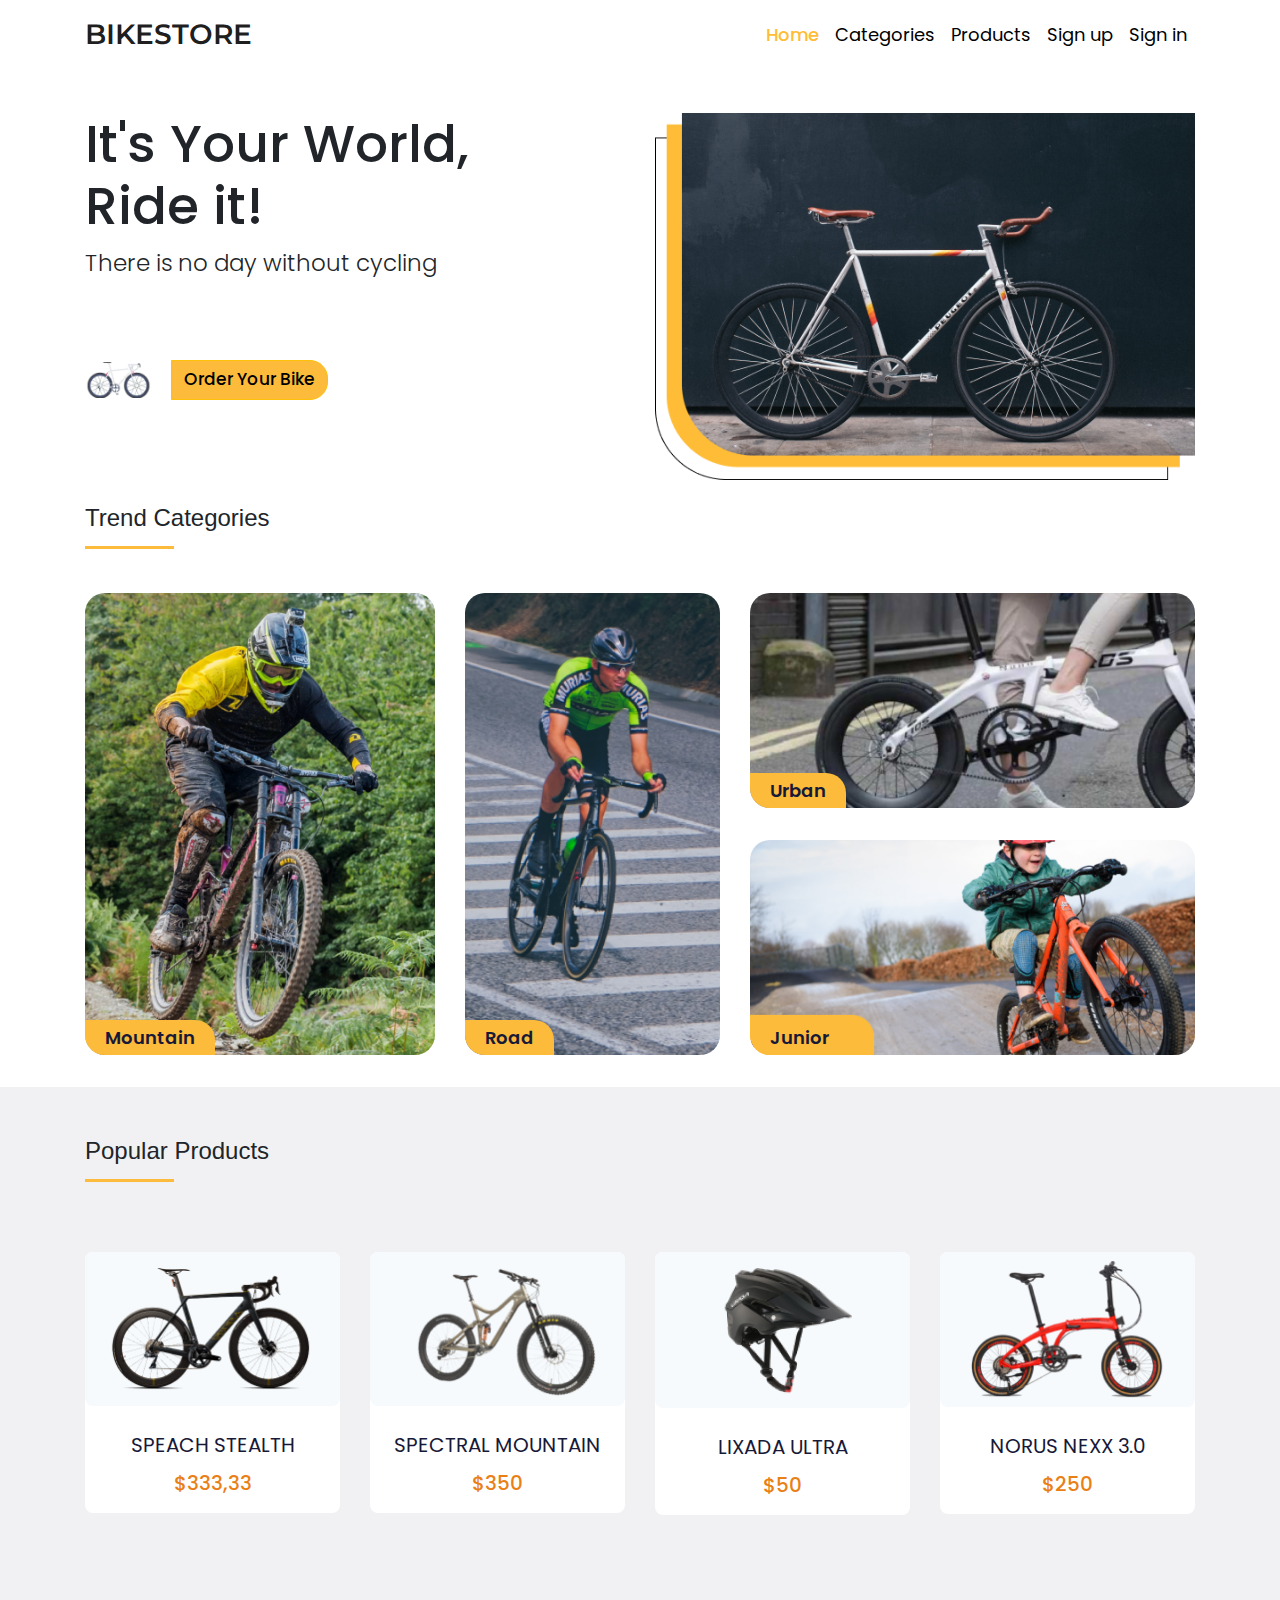
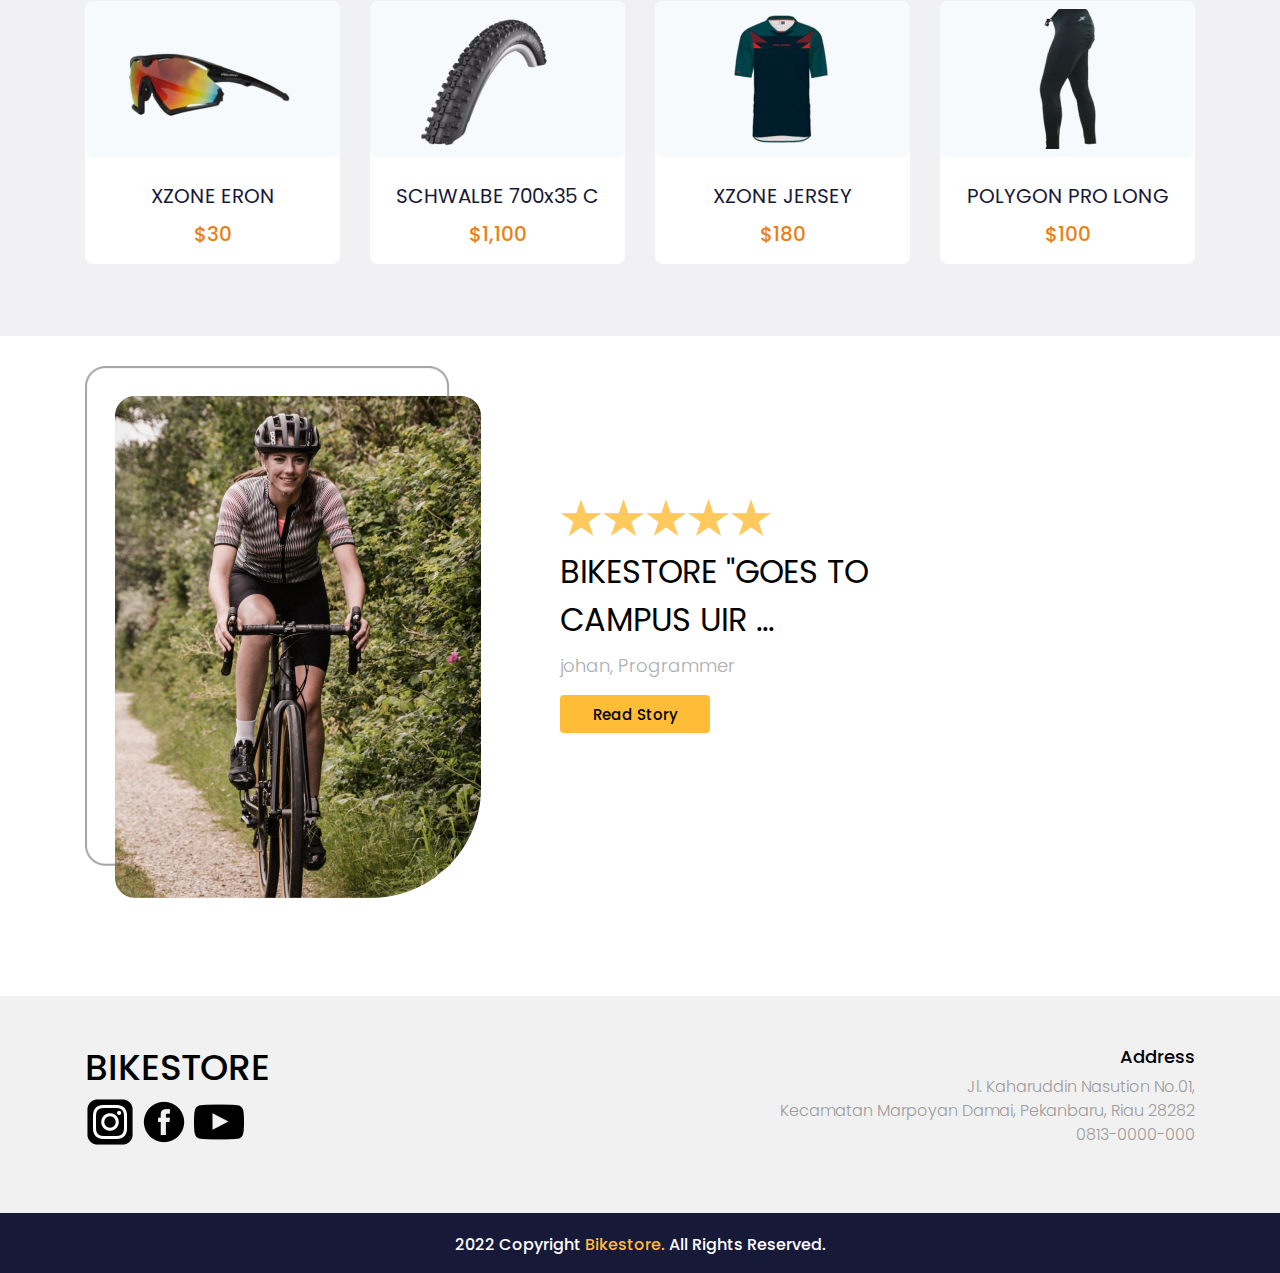
<file: index.html>
<!doctype html>
<html lang="en">
  <head>
    <!-- Required meta tags -->
    <meta charset="utf-8">
    <meta name="viewport" content="width=device-width, initial-scale=1, shrink-to-fit=no">

    <!-- Bootstrap CSS -->
    <link rel="stylesheet" href="frontend/libraries/bootstrap/css/bootstrap.css">
    <!-- My CSS -->
    <link rel="stylesheet" href="frontend/styles/main.css">

    <!-- Google Fonts -->
    <link href="https://fonts.googleapis.com/css2?family=Montserrat:ital,wght@0,100;0,200;0,300;0,400;0,500;0,600;0,700;0,800;1,300;1,500;1,700&family=Poppins:ital,wght@0,100;0,200;0,300;0,400;0,500;0,700;1,600&display=swap" rel="stylesheet">

    <title>Home</title>
  </head>
  <body>
    
    <!-- Header -->
    <header>
      <nav class="navbar navbar-expand-lg navbar-light">
        <div class="container">
          <a class="navbar-brand" href="#">BIKESTORE</a>
        <button class="navbar-toggler" type="button" data-toggle="collapse" data-target="#navbarNav" aria-controls="navbarNav" aria-expanded="false" aria-label="Toggle navigation">
          <span class="navbar-toggler-icon"></span>
        </button>
        <div class="collapse navbar-collapse" id="navbarNav">
          <ul class="navbar-nav ml-auto">
            <li class="nav-item">
              <a class="nav-link active" href="#">Home</a>
            </li>
            <li class="nav-item">
              <a class="nav-link" href="#">Categories</a>
            </li>
            <li class="nav-item">
              <a class="nav-link" href="detail.html">Products</a>
            </li>
            <li class="nav-item">
              <a class="nav-link" href="#">Sign up</a>
            </li>
            <li class="nav-item">
              <a class="nav-link" href="#">Sign in</a>
            </li>
          </ul>
        </div>
        </div>
      </nav>
    </header>
    <!-- Tutup header -->

    <!-- Hero Section -->
    <section class="hero-section">
      <div class="container">
        <div class="row">
          <div class="col-6">
            <h1>It's Your World, <br> Ride it!</h1>
            <p>There is no day without cycling</p>
            <div class="btn-cta">
              <img src="frontend/img/bicycle-logo.png">
              <a href="detail.html" class="btn btn-warning">Order Your Bike </a>
            </div>
          </div>
          <div class="col-6">
            <img src="frontend/img/banner.png" class="img-fluid">
          </div>
        </div>
      </div>
    </section>
    <!-- Tutup Hero Section -->
    
    <!-- Trend Categories -->
    <section class="categories">
      <div class="container">
        <div class="row">
          <div class="col-12 mt-4">
            <div class="d-flex section-title">
              <h4>Trend</h4>
              <h4>&nbsp;Categories</h4>
            </div>
          </div>
        </div>
        <div class="row mt-4">
          <div class="col-4 component-categories">
            <div class="tag">
              <span>Mountain</span>
            </div>
            <a href="#">
              <div class="categories-thumbnail">
                <div class="categories-img" style="background-image: url(frontend/img/categories-1.png);"></div>
              </div>
            </a>
          </div>
          <div class="col-3 component-categories">
            <div class="tag">
              <span>Road</span>
            </div>
            <a href="#">
              <div class="categories-thumbnail">
                <div class="categories-img" style="background-image: url(frontend/img/categories-2.png);"></div>
              </div>
            </a>
          </div>
          <div class="col-5">
            <div class="row">
              <div class="col-12 component-categories">
                <div class="tag">
                  <span>Urban</span>
                </div>
                <a href="#">
                  <div class="categories-thumbnail-small">
                    <div class="categories-img" style="background-image: url(frontend/img/categories-3.png);"></div>
                  </div>
                </a>
              </div>
              <div class="col-12">
                <div class="tag">
                  <span>Junior</span>
                </div>
                <a href="#">
                  <div class="categories-thumbnail-small">
                    <div class="categories-img" style="background-image: url(frontend/img/categories-4.png);"></div>
                  </div>
                </a>
              </div>
            </div>
          </div>
        </div>
      </div>
    </section>
    <!-- Tutup Trend Categories -->

    <!-- Popular Product -->
    <section class="popular-products">
      <div class="container">
        <div class="row">
          <div class="col-12">
            <div class="d-flex section-title">
              <h4>Popular</h4>
              <h4>&nbsp;Products</h4>
            </div>
          </div>
        </div>
        <div class="row">
          <div class="col-3">
            <a href="#" class="component-products d-block">
              <div class="products-img mb-4">
                <img src="frontend/img/product-1.png" class="img-fluid">
              </div>
              <div class="products-text mb-2">
                SPEACH STEALTH
              </div>
              <div class="products-price">
                $333,33
              </div>
            </a>
          </div>
          <div class="col-3">
            <a href="#" class="component-products d-block">
              <div class="products-img mb-4">
                <img src="frontend/img/product-2.png" class="img-fluid">
              </div>
              <div class="products-text mb-2">
                SPECTRAL MOUNTAIN
              </div>
              <div class="products-price">
                $350
              </div>
            </a>
          </div>
          <div class="col-3">
            <a href="#" class="component-products d-block">
              <div class="products-img mb-4">
                <img src="frontend/img/product-3.png" class="img-fluid" style="padding-left: 2rem;">
              </div>
              <div class="products-text mb-2">
                LIXADA ULTRA
              </div>
              <div class="products-price">
                $50
              </div>
            </a>
          </div>
          <div class="col-3">
            <a href="#" class="component-products d-block">
              <div class="products-img mb-4">
                <img src="frontend/img/product-4.png" class="img-fluid">
              </div>
              <div class="products-text mb-2">
                NORUS NEXX 3.0
              </div>
              <div class="products-price">
                $250
              </div>
            </a>
          </div>
          <div class="col-3">
            <a href="#" class="component-products d-block">
              <div class="products-img mb-4">
                <img src="frontend/img/product-5.png" class="img-fluid ml-3">
              </div>
              <div class="products-text mb-2">
                XZONE ERON
              </div>
              <div class="products-price">
                $30
              </div>
            </a>
          </div>
          <div class="col-3">
            <a href="#" class="component-products d-block">
              <div class="products-img mb-4">
                <img src="frontend/img/product-6.png" class="img-fluid" style="padding-left: 2rem;">
              </div>
              <div class="products-text mb-2">
                SCHWALBE 700x35 C
              </div>
              <div class="products-price">
                $1,100
              </div>
            </a>
          </div>
          <div class="col-3">
            <a href="#" class="component-products d-block">
              <div class="products-img mb-4">
                <img src="frontend/img/product-7.png" class="img-fluid" style="padding-left: 3.3rem;">
              </div>
              <div class="products-text mb-2">
                XZONE JERSEY
              </div>
              <div class="products-price">
                $180
              </div>
            </a>
          </div>
          <div class="col-3">
            <a href="#" class="component-products d-block">
              <div class="products-img mb-4">
                <img src="frontend/img/product-8.png" class="img-fluid" style="padding-left: 4rem;">
              </div>
              <div class="products-text mb-2">
                POLYGON PRO LONG
              </div>
              <div class="products-price">
                $100
              </div>
            </a>
          </div>
        </div>
      </div>
    </section>
    <!-- Tutup Popular Product -->

    <!-- Testimonial -->
    <section class="testimonial">
      <div class="container">
        <div class="row">
          <div class="col-4">
            <div class="testimonial-hero">
              <img src="frontend/img/testimonial-img.png" class="testimonial-img">
              <img src="frontend/img/Testimonial-frame.png" class="testimonial-frame">
            </div>
          </div>
          <div class="col-1"></div>
          <div class="col-7 my-auto">
            <div class="stars">
              <img src="frontend/img/Stars.png">
            </div>
            <h2 class="testimonial-text">BIKESTORE "GOES TO <br> CAMPUS UIR ...</h2>
            <p class="testimonial-name">johan, Programmer</p>
            <a href="#" class="btn btn-testimonial">Read Story</a>
          </div>
        </div>
      </div>
    </section>
    <!-- Tutup Testimonial -->

    <!-- Footer -->
    <section>
      <div class="footer">
        <div class="container">
          <div class="row">
            <div class="col-6">
              <h2>Bikestore</h2>
              <a href="#">
                <img src="frontend/img/ig.png">
              </a>
              <a href="#">
                <img src="frontend/img/fb.png">
              </a>
              <a href="#">
                <img src="frontend/img/yt.png">
              </a>
            </div>
            <div class="col-6 text-right">
              <h5>Address</h5>
              <p>Jl. Kaharuddin Nasution No.01, <br>
                Kecamatan Marpoyan Damai, Pekanbaru, Riau 28282 <br>
                0813-0000-000</p>
            </div>
          </div>
        </div>
      </div>
      <div class="footer-small my-auto">
        <div class="row">
          <div class="col-12">
            <p>2022 Copyright <a href="#">Bikestore.</a> All Rights Reserved.</p>
          </div>
        </div>
      </div>
    </section>
    <!-- Tutup Footer -->


    <!-- Option 1: jQuery and Bootstrap Bundle (includes Popper) -->
    <script src="https://cdn.jsdelivr.net/npm/jquery@3.5.1/dist/jquery.slim.min.js" integrity="sha384-DfXdz2htPH0lsSSs5nCTpuj/zy4C+OGpamoFVy38MVBnE+IbbVYUew+OrCXaRkfj" crossorigin="anonymous"></script>
    <script src="frontend/libraries/bootstrap/js/bootstrap.js"></script>

    
  </body>
</html>
</file>
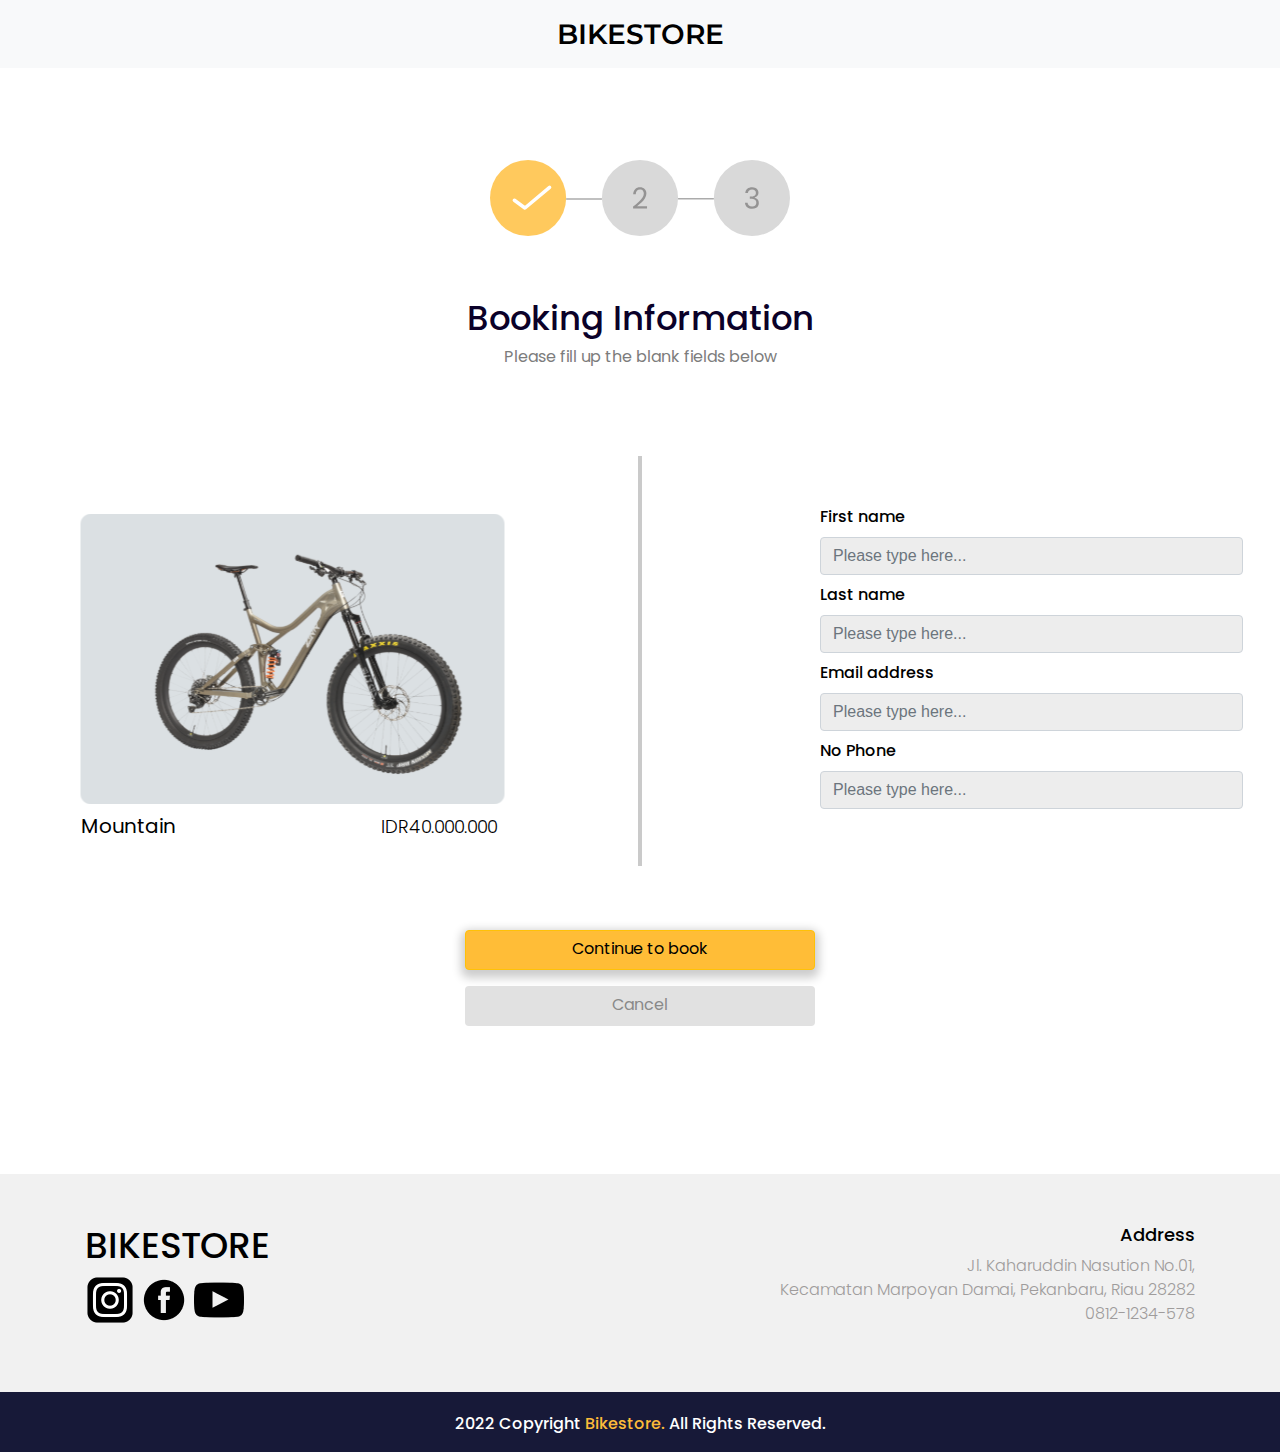
<file: bookingpage.html>
<!doctype html>
<html lang="en">
  <head>
    <!-- Required meta tags -->
    <meta charset="utf-8">
    <meta name="viewport" content="width=device-width, initial-scale=1, shrink-to-fit=no">

    <!-- Bootstrap CSS -->
    <link rel="stylesheet" href="frontend/libraries/bootstrap/css/bootstrap.css">
    <!-- My Css -->
    <link rel="stylesheet" href="frontend/styles/Bookingpage.css">

    <!-- Google Font -->
    <link href="https://fonts.googleapis.com/css2?family=Montserrat:ital,wght@0,100;0,200;0,300;0,400;0,500;0,600;0,700;0,800;1,300;1,500;1,700&family=Poppins:ital,wght@0,100;0,200;0,300;0,400;0,500;0,700;1,600&display=swap" rel="stylesheet">

    <title>Booking Page</title>
  </head>
  <body>
    
    <!-- Header -->
    </div>
    <nav class="navbar bg-light">
        <div class="container">
            <a class="navbar-brand mx-auto" href="index.html">BIKESTORE</a>
        </div>
    </nav>
    <!-- Tutup Header -->
    
    <div class="booking-icon">
        <img class="mx-auto d-block" src="frontend/img/Booking-step-1.svg" style="width: 300px; height: 300px;">
    </div>

    <!-- Booking Information -->
    <div class="head">
        <div class="container">
            <h5 class="Booking-information" style="text-align: center;">Booking Information</h5>
            <h3 style="text-align: center;">Please fill up the blank fields below</h3>
        </div>
    </div>
 
    <div class="book">
        <div class="container">
            <div class="left">
                <div class="product-booking">
                    <img src="frontend/img/Booking-product.svg">
                </div>
                <div class="product-name">
                    <h5>Mountain <span class="product-price"> IDR40.000.000</span></h5>
                </div>
            </div>
        </div>
        <div class="garis_vertical mx-auto d-flex"></div>
        <div class="right form-text">
            <div class="form-group">
                <label for="name">First name</label>
                <input class="form-control" type="text" id="name" placeholder="Please type here...">
                <label class="mt-2" for="lastname">Last name</label>
                <input class="form-control" type="text" id="lastname" placeholder="Please type here...">
                <label class="mt-2" for="email">Email address</label>
                <input class="form-control" type="text" id="email" placeholder="Please type here...">
                <label class="mt-2" for="nophone">No Phone</label>
                <input class="form-control" type="text" id="nophone" placeholder="Please type here...">
            </div>
        </div>
    </div>

    <br><br><br><br><br><br><br><br><br><br><br><br><br>

    <center>
        <a href="bookingpage2.html" class="btn btn-warning" type="button">Continue to book</a>
        <br>
        <a href="detail.html" class="btn btn-cancel mt-3" type="button">Cancel</a>
    </center>
    <!-- Tutup Booking Information -->


    <br>
    <br>

    <!-- Footer -->
    <section>
        <div class="footer">
          <div class="container">
            <div class="row">
              <div class="col-6">
                <h2>Bikestore</h2>
                <a href="#">
                  <img src="frontend/img/ig.png">
                </a>
                <a href="#">
                  <img src="frontend/img/fb.png">
                </a>
                <a href="#">
                  <img src="frontend/img/yt.png">
                </a>
              </div>
              <div class="col-6 text-right">
                <h5>Address</h5>
                <p>Jl. Kaharuddin Nasution No.01, <br>
                  Kecamatan Marpoyan Damai, Pekanbaru, Riau 28282 <br>
                  0812-1234-578</p>
              </div>
            </div>
          </div>
        </div>
        <div class="footer-small my-auto">
          <div class="row">
            <div class="col-12">
              <p>2022 Copyright <a href="#">Bikestore.</a> All Rights Reserved.</p>
            </div>
          </div>
        </div>
      </section>
      <!-- Tutup Footer -->


    



    <!-- Option 1: jQuery and Bootstrap Bundle (includes Popper) -->
    <script src="https://cdn.jsdelivr.net/npm/jquery@3.5.1/dist/jquery.slim.min.js" integrity="sha384-DfXdz2htPH0lsSSs5nCTpuj/zy4C+OGpamoFVy38MVBnE+IbbVYUew+OrCXaRkfj" crossorigin="anonymous"></script>
    <script src="frontend/libraries/bootstrap/js/bootstrap.js"></script>


  </body>
</html>
</file>
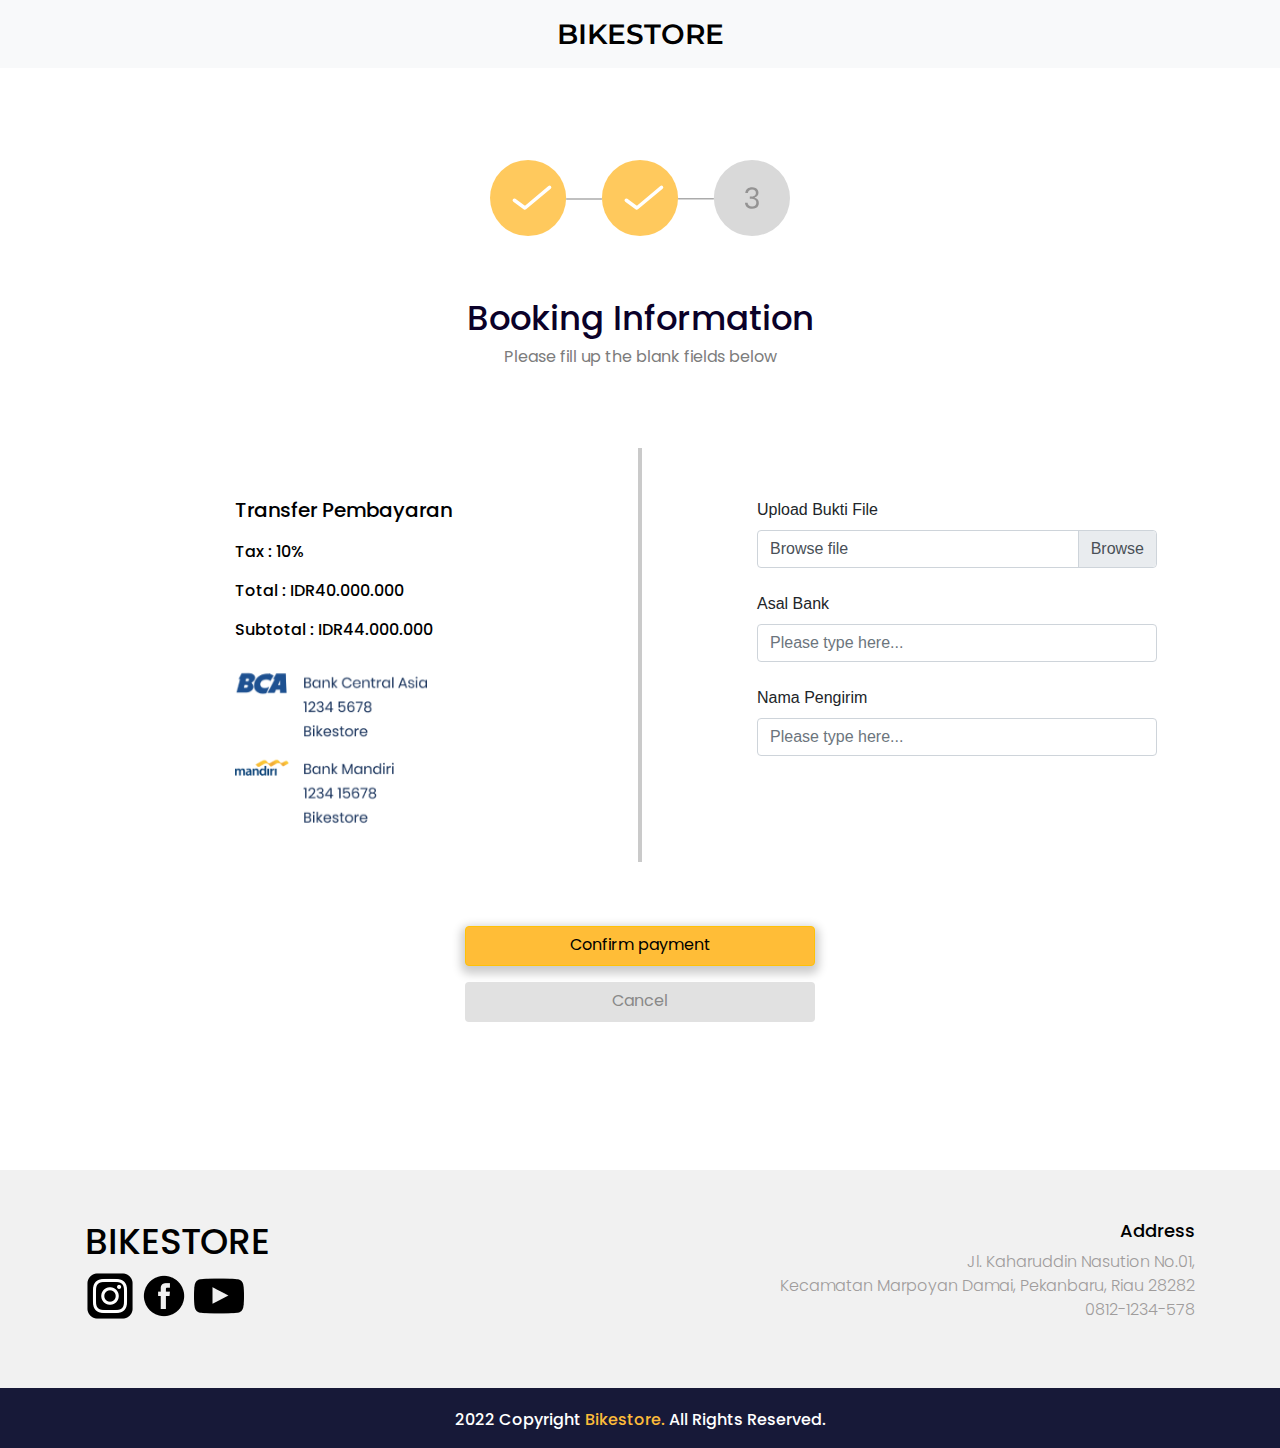
<file: bookingpage2.html>
<!doctype html>
<html lang="en">
  <head>
    <!-- Required meta tags -->
    <meta charset="utf-8">
    <meta name="viewport" content="width=device-width, initial-scale=1, shrink-to-fit=no">

    <!-- Bootstrap CSS -->
    <link rel="stylesheet" href="frontend/libraries/bootstrap/css/bootstrap.css">
    <!-- My Css -->
    <link rel="stylesheet" href="frontend/styles/Booking_page_2.css">

    <!-- Google Font -->
    <link href="https://fonts.googleapis.com/css2?family=Montserrat:ital,wght@0,100;0,200;0,300;0,400;0,500;0,600;0,700;0,800;1,300;1,500;1,700&family=Poppins:ital,wght@0,100;0,200;0,300;0,400;0,500;0,700;1,600&display=swap" rel="stylesheet">

    <title>Booking Page</title>
  </head>
  <body>
    
    <!-- Header -->
    </div>
    <nav class="navbar bg-light">
        <div class="container">
            <a class="navbar-brand mx-auto" href="index.html">BIKESTORE</a>
        </div>
    </nav>
    <!-- Tutup Header -->

    <!-- Booking Information -->
    <div class="booking-icon">
        <img class="mx-auto d-block" src="frontend/img/Booking-step-2.svg" style="width: 300px; height: 300px;">
    </div>

    <div class="head">
        <div class="container">
            <h5 class="Booking-information" style="text-align: center;">Booking Information</h5>
            <h3 style="text-align: center;">Please fill up the blank fields below</h3>
        </div>
    </div>

    <br>
    <div class="vertical">
        <div class="container">
            <div class="kiri">
                <div class="info-kiri" style="text-align: left;">
                    <h4>Transfer Pembayaran</h4>
                    <h5>Tax : 10%</h5>
                    <h5>Total : IDR40.000.000</h5>
                    <h5>Subtotal : IDR44.000.000</h5>
                    <img src="frontend/img/Bank.svg" class="img-fluid">
                </div>
            </div>
        </div>
        <!-- membuat garis -->
        <hr class="garis_vertikal"/>
        <!-- File input -->
        <div class="container">
            <div class="info-kanan">
                <!-- Upload Bukit -->
                <div class="Bukti-file">
                    <label>Upload Bukti File</label>
                    <div class="custom-file">
                        <input type="file" id="myfile" class="custom-file-input">
                        <label class="custom-file-label" for="myfile" style="width: 400px;">Browse file</label>
                    </div>
                </div>
                <!-- Asal Bank -->
                <div class="form-group mt-4">
                    <label for="asal">Asal Bank</label>
                    <input class="form-control" type="text" id="asal" placeholder="Please type here..." style="width: 400px;">
                </div>
                <!-- Nama Pengirim -->
                <div class="form-group mt-4">
                    <label for="nama">Nama Pengirim</label>
                    <input class="form-control" type="text" id="nama" placeholder="Please type here..." style="width: 400px;">
                </div>
            </div>
        </div>
    </div>

    <br>
    <!-- Button -->
    <center>
        <a href="bookingpage3.html" class="btn btn-warning mt-4" type="button">Confirm payment</a>
        <br>
        <a href="bookingpage.html" class="btn btn-cancel mt-3" type="button">Cancel</a>
    </center>

    <!-- Tutup Booking Information -->


    <br>
    <br>

    <!-- Footer -->
    <section>
        <div class="footer">
          <div class="container">
            <div class="row">
              <div class="col-6">
                <h2>Bikestore</h2>
                <a href="#">
                  <img src="frontend/img/ig.png">
                </a>
                <a href="#">
                  <img src="frontend/img/fb.png">
                </a>
                <a href="#">
                  <img src="frontend/img/yt.png">
                </a>
              </div>
              <div class="col-6 text-right">
                <h5>Address</h5>
                <p>Jl. Kaharuddin Nasution No.01, <br>
                  Kecamatan Marpoyan Damai, Pekanbaru, Riau 28282 <br>
                  0812-1234-578</p>
              </div>
            </div>
          </div>
        </div>
        <div class="footer-small my-auto">
          <div class="row">
            <div class="col-12">
              <p>2022 Copyright <a href="#">Bikestore.</a> All Rights Reserved.</p>
            </div>
          </div>
        </div>
      </section>
      <!-- Tutup Footer -->
        
    <!-- Option 1: jQuery and Bootstrap Bundle (includes Popper) -->
    <script src="https://cdn.jsdelivr.net/npm/jquery@3.5.1/dist/jquery.slim.min.js" integrity="sha384-DfXdz2htPH0lsSSs5nCTpuj/zy4C+OGpamoFVy38MVBnE+IbbVYUew+OrCXaRkfj" crossorigin="anonymous"></script>
    <script src="frontend/libraries/bootstrap/js/bootstrap.js"></script>


  </body>
</html>
</file>
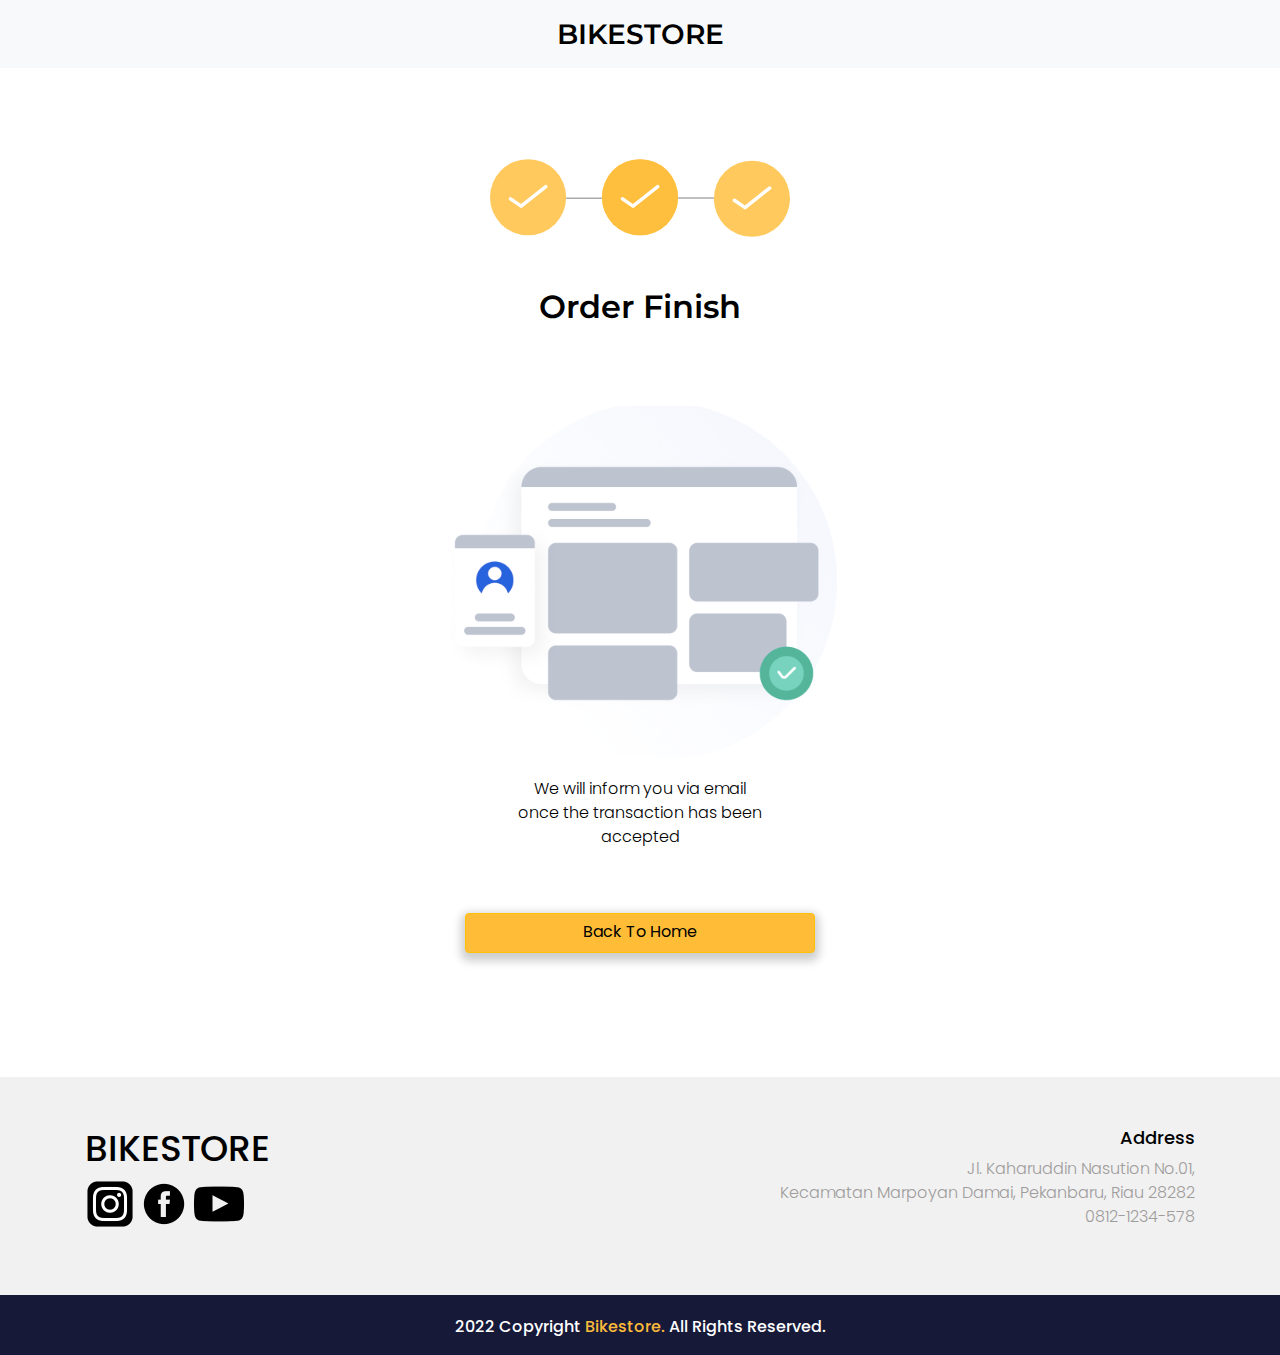
<file: bookingpage3.html>
<!doctype html>
<html lang="en">
  <head>
    <!-- Required meta tags -->
    <meta charset="utf-8">
    <meta name="viewport" content="width=device-width, initial-scale=1, shrink-to-fit=no">

    <!-- Bootstrap CSS -->
    <link rel="stylesheet" href="frontend/libraries/bootstrap/css/bootstrap.css">
    <!-- My Css -->
    <link rel="stylesheet" href="frontend/styles/Booking_page_3.css">

    <!-- Google Font -->
    <link href="https://fonts.googleapis.com/css2?family=Montserrat:ital,wght@0,100;0,200;0,300;0,400;0,500;0,600;0,700;0,800;1,300;1,500;1,700&family=Poppins:ital,wght@0,100;0,200;0,300;0,400;0,500;0,700;1,600&display=swap" rel="stylesheet">

    <title>Booking Page</title>
  </head>
  <body>
    
    <!-- Header -->
    </div>
    <nav class="navbar bg-light">
        <div class="container">
            <a class="navbar-brand mx-auto" href="index.html">BIKESTORE</a>
        </div>
    </nav>
    <!-- Tutup Header -->

    <!-- Order Finish -->
    <center>
        <div class="booking-icon">
            <img class="mx-auto d-block" src="frontend/img/Booking-step-3.svg" style="width: 300px; height: 300px;">
        </div>
        <div class="finish">
            <h5>Order Finish</h5>
            <br>
            <img src="frontend/img/Icon-succes.svg" class="img-fluid mt-5">
            <br>
            <p>We will inform you via email <br>
                once the transaction has been <br>
                accepted</p>
            <br>
            <a href="index.html" class="btn btn-warning mt-4" type="button">Back To Home</a>
        </div>
    </center>
    <!-- Tutup Order Finish -->

    <br>

    <!-- Footer -->
    <section>
        <div class="footer">
          <div class="container">
            <div class="row">
              <div class="col-6">
                <h2>Bikestore</h2>
                <a href="#">
                  <img src="frontend/img/ig.png">
                </a>
                <a href="#">
                  <img src="frontend/img/fb.png">
                </a>
                <a href="#">
                  <img src="frontend/img/yt.png">
                </a>
              </div>
              <div class="col-6 text-right">
                <h5>Address</h5>
                <p>Jl. Kaharuddin Nasution No.01, <br>
                  Kecamatan Marpoyan Damai, Pekanbaru, Riau 28282 <br>
                  0812-1234-578</p>
              </div>
            </div>
          </div>
        </div>
        <div class="footer-small my-auto">
          <div class="row">
            <div class="col-12">
              <p>2022 Copyright <a href="#">Bikestore.</a> All Rights Reserved.</p>
            </div>
          </div>
        </div>
      </section>
      <!-- Tutup Footer -->


  
        
    <!-- Option 1: jQuery and Bootstrap Bundle (includes Popper) -->
    <script src="https://cdn.jsdelivr.net/npm/jquery@3.5.1/dist/jquery.slim.min.js" integrity="sha384-DfXdz2htPH0lsSSs5nCTpuj/zy4C+OGpamoFVy38MVBnE+IbbVYUew+OrCXaRkfj" crossorigin="anonymous"></script>
    <script src="frontend/libraries/bootstrap/js/bootstrap.js"></script>


  </body>
</html>
</file>
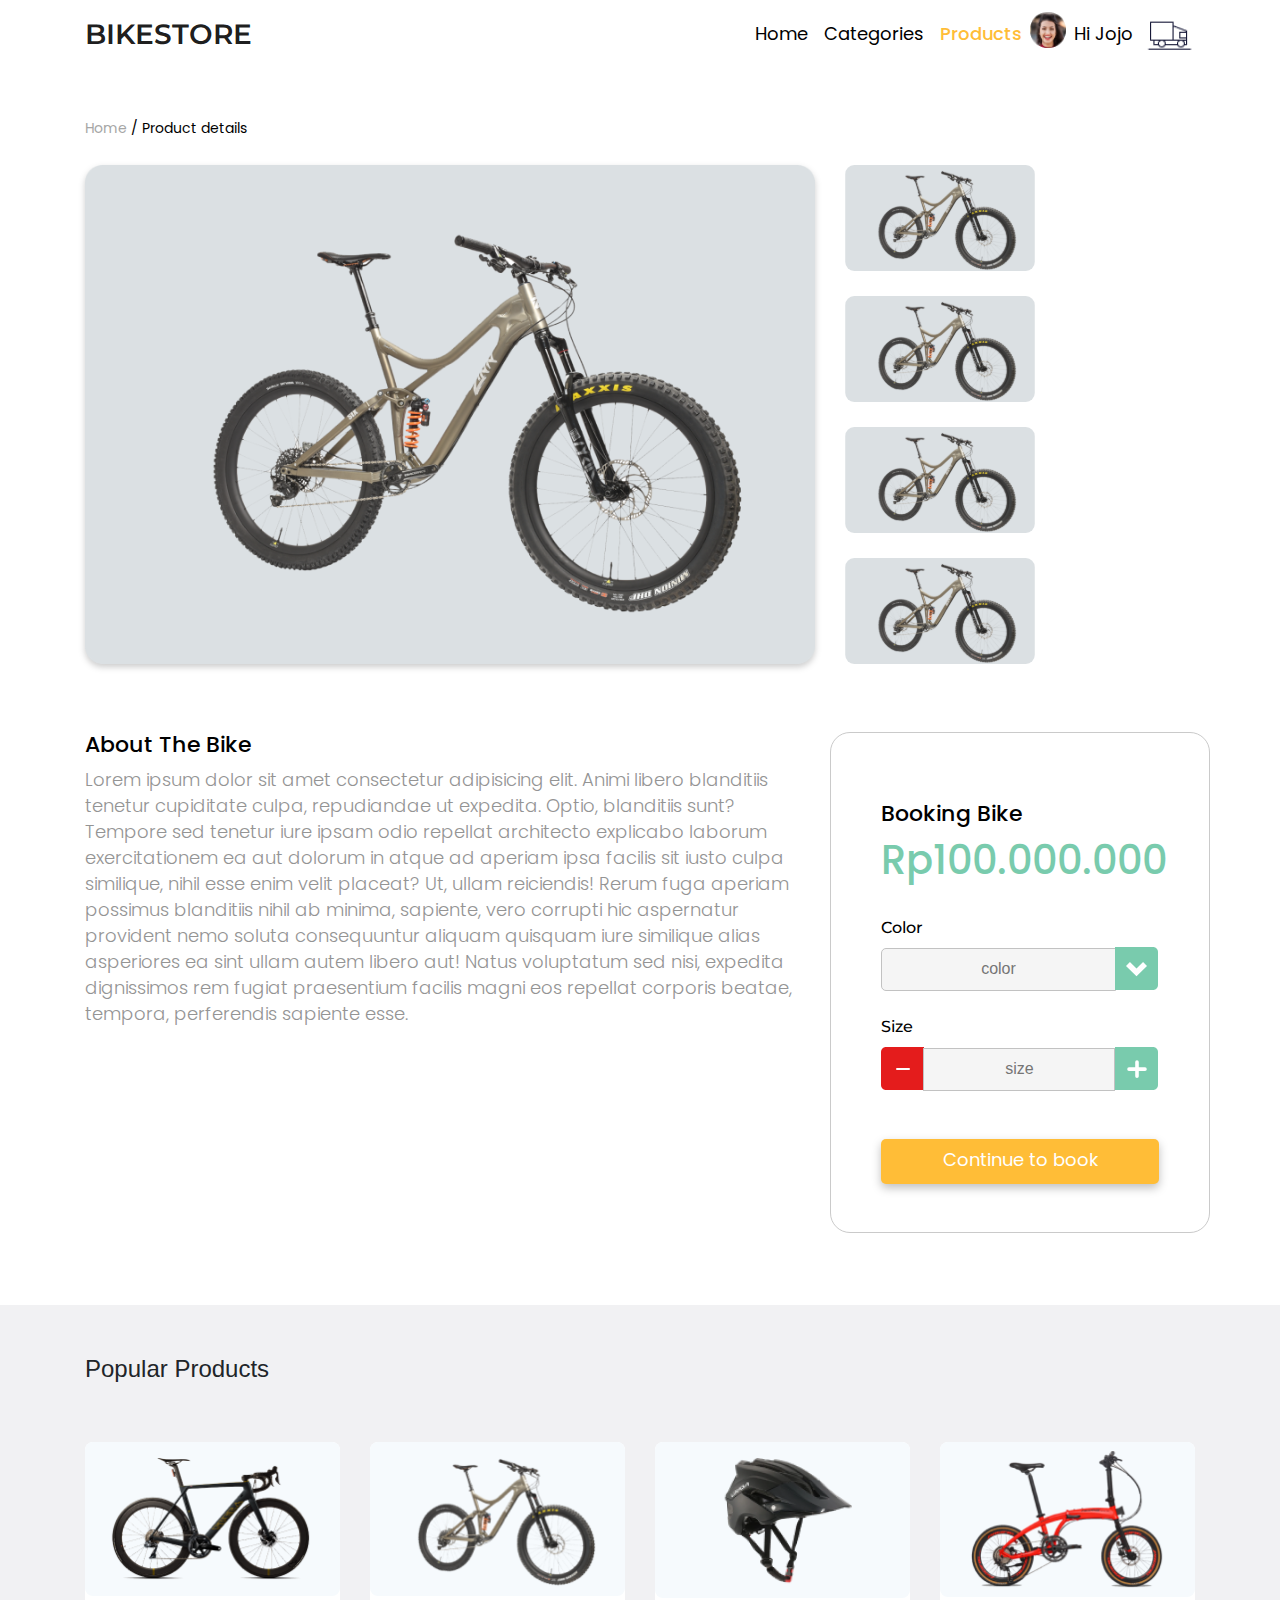
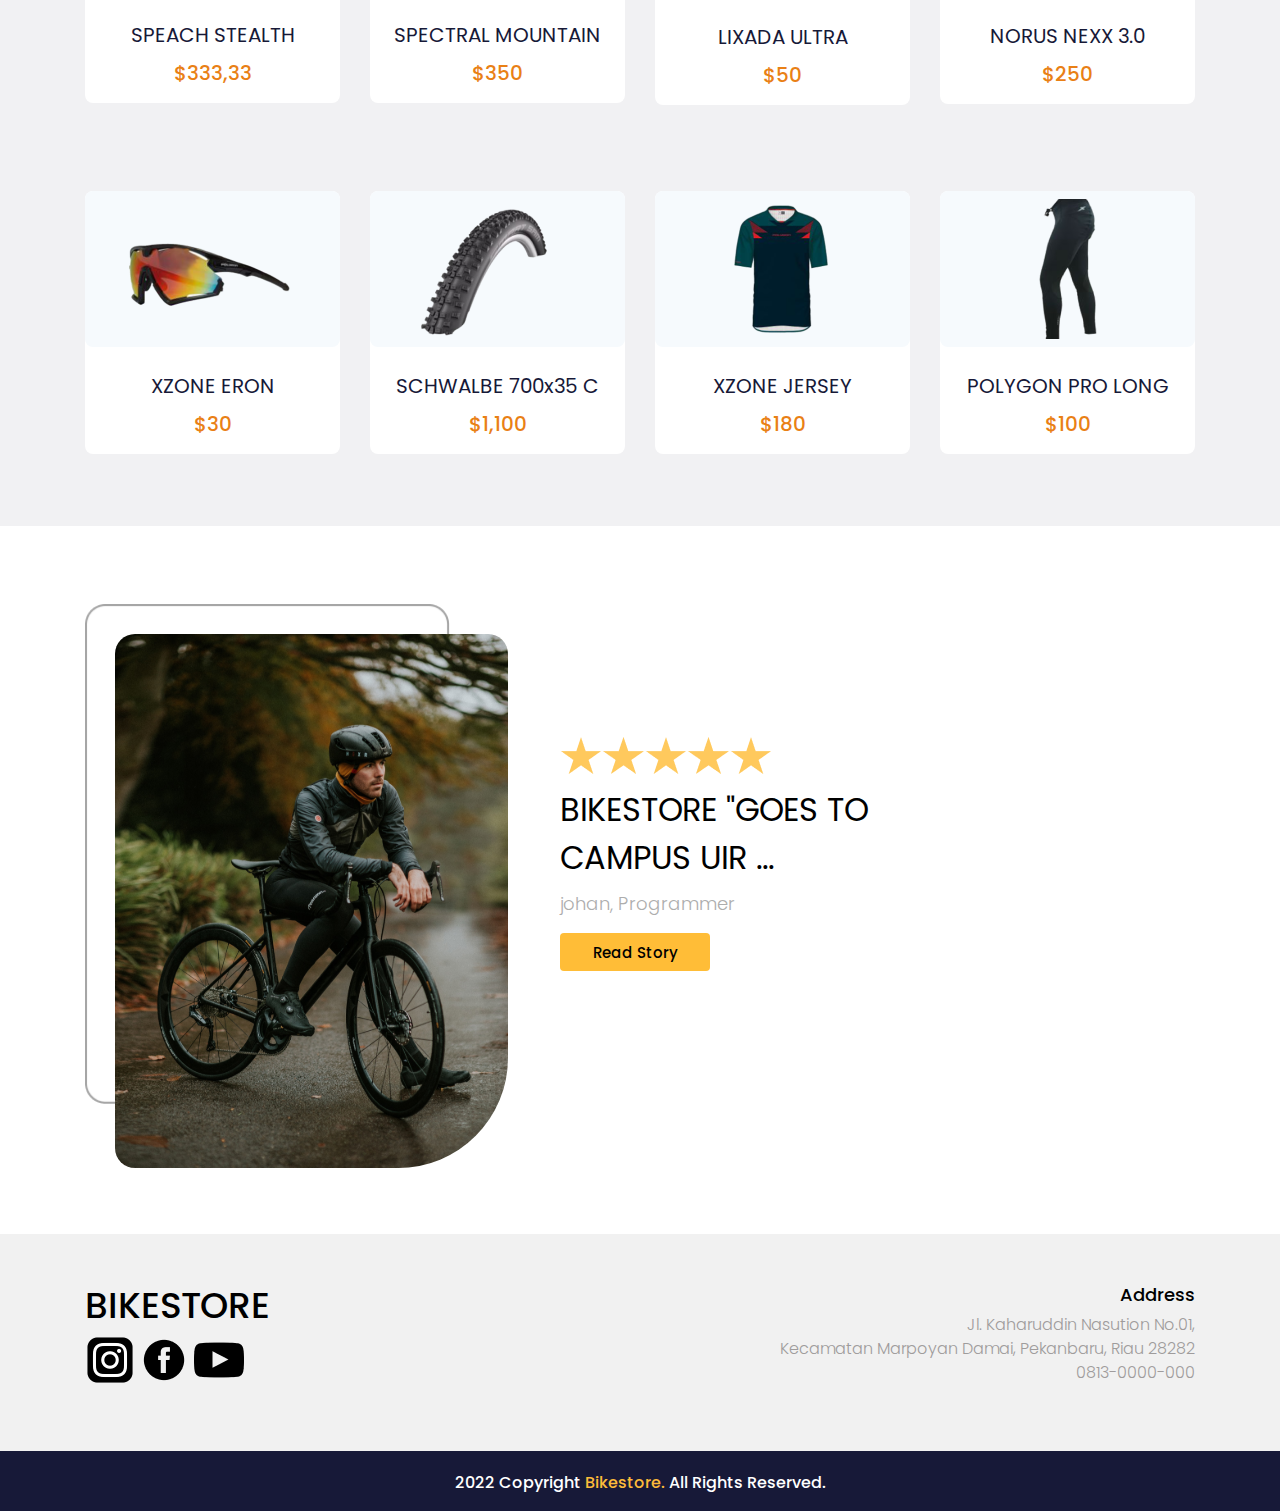
<file: detail.html>
<!doctype html>
<html lang="en">
  <head>
    <!-- Required meta tags -->
    <meta charset="utf-8">
    <meta name="viewport" content="width=device-width, initial-scale=1, shrink-to-fit=no">

    <!-- Bootstrap CSS -->
    <link rel="stylesheet" href="frontend/libraries/bootstrap/css/bootstrap.css">
    <!-- My Css -->
    <link rel="stylesheet" href="frontend/styles/detail.css">

    <!-- Google Font -->
    <link href="https://fonts.googleapis.com/css2?family=Montserrat:ital,wght@0,100;0,200;0,300;0,400;0,500;0,600;0,700;0,800;1,300;1,500;1,700&family=Poppins:ital,wght@0,100;0,200;0,300;0,400;0,500;0,700;1,600&display=swap" rel="stylesheet">

    <title>Detail Pages</title>
  </head>
  <body>

    <!-- Header -->
    <header>
        <nav class="navbar navbar-expand-lg navbar-light">
          <div class="container">
            <a class="navbar-brand" href="index.html">BIKESTORE</a>
          <button class="navbar-toggler" type="button" data-toggle="collapse" data-target="#navbarNav" aria-controls="navbarNav" aria-expanded="false" aria-label="Toggle navigation">
            <span class="navbar-toggler-icon"></span>
          </button>
          <div class="collapse navbar-collapse" id="navbarNav">
            <ul class="navbar-nav ml-auto">
              <li class="nav-item">
                <a class="nav-link" href="index.html">Home</a>
              </li>
              <li class="nav-item">
                <a class="nav-link" href="#">Categories</a>
              </li>
              <li class="nav-item">
                <a class="nav-link active" href="#">Products</a>
              </li>
              <li class="nav-item">
                <img src="frontend/img/user.png" >
              </li>
              <li class="nav-item">
                <a class="nav-link" href="#">Hi Jojo</a>
              </li>
              <li class="nav-item">
                <img src="frontend/img/cart.png">
              </li>
            </ul>
          </div>
          </div>
        </nav>

        <br><br>
        <div class="container">
            <div class="head-small-index">
                <a href="index.html">Home</a> <span> / Product details</span>
            </div>
        </div>
    </header>
      <!-- Tutup header -->

      <!-- Product Image -->
    <section class="product-image">
        <div class="container">
            <div class="row">
                <div class="col-8">
                    <div class="product-img">
                        <img src="frontend/img/Product.svg" class="product-img-lg img-fluid">
                    </div>
                </div>
                <div class="col-2">
                    <div class="product-img-small">
                        <img src="frontend/img/product-detail-small.svg" class="product-img-sm">
                    </div>
                    <div class="product-img-small">
                        <img src="frontend/img/product-detail-small.svg" class="product-img-sm">
                    </div>
                    <div class="product-img-small">
                        <img src="frontend/img/product-detail-small.svg" class="product-img-sm">
                    </div>
                    <div class="product-img-small">
                        <img src="frontend/img/product-detail-small.svg" class="product-img-sm">
                    </div>
                </div>
            </div>
        </div>
    </section>
      <!-- Tutup Product Image -->

      <!-- About the bike -->
    <section>
        <div class="about">
            <div class="container">
                <div class="row">
                    <div class="col-8">
                        <h5>About The Bike</h5>
                        <p>Lorem ipsum dolor sit amet consectetur adipisicing elit. Animi libero blanditiis tenetur cupiditate culpa, repudiandae ut expedita. Optio, blanditiis sunt? Tempore sed tenetur iure ipsam odio repellat architecto explicabo laborum exercitationem ea aut dolorum in atque ad aperiam ipsa facilis sit iusto culpa similique, nihil esse enim velit placeat? Ut, ullam reiciendis! Rerum fuga aperiam possimus blanditiis nihil ab minima, sapiente, vero corrupti hic aspernatur provident nemo soluta consequuntur aliquam quisquam iure similique alias asperiores ea sint ullam autem libero aut! Natus voluptatum sed nisi, expedita dignissimos rem fugiat praesentium facilis magni eos repellat corporis beatae, tempora, perferendis sapiente esse.</p>
                    </div>
                    <div class="col-4 booking-bike">
                        <div class="container" style="padding-left: 35px;">
                            <h5>Booking Bike</h5>
                            <h1 class="product-price">Rp100.000.000</h1>
                            <br>
                            <div class="color">
                                <label for="color" class="color-bike">Color</label>
                                <br>
                                <input class="color-input" type="text" id="color" placeholder="color">
                                <img class="color-dropdown" src="frontend/img/dropdown.svg">
                            </div>
                            <br>
                            <div class="size">
                                <label for="size-bike" class="size-bike">Size</label>
                                <br>
                                <img class="size-reduce" src="frontend/img/reduce.svg">
                                <input class="size-input" type="text" id="size-input" placeholder="size">
                                <img class="size-add" src="frontend/img/add.svg">
                            </div>
                            <br>
                            <br>
                            <a href="bookingpage.html" class="btn btn-continue" type="button">Continue to book</a>
                            <br>
                            <br>
                            <br>
                        </div>
                    </div>
                </div>
            </div>
        </div>
    </section>
      <!-- Tutup About -->

      <br>
      <br><br>

      <!-- Popular Product -->
    <section class="popular-products">
        <div class="container">
          <div class="row">
            <div class="col-12">
              <div class="d-flex section-title">
                <h4>Popular</h4>
                <h4>&nbsp;Products</h4>
              </div>
            </div>
          </div>
          <div class="row">
            <div class="col-3">
              <a href="#" class="component-products d-block">
                <div class="products-img mb-4">
                  <img src="frontend/img/product-1.png" class="img-fluid">
                </div>
                <div class="products-text mb-2">
                  SPEACH STEALTH
                </div>
                <div class="products-price">
                  $333,33
                </div>
              </a>
            </div>
            <div class="col-3">
              <a href="#" class="component-products d-block">
                <div class="products-img mb-4">
                  <img src="frontend/img/product-2.png" class="img-fluid">
                </div>
                <div class="products-text mb-2">
                  SPECTRAL MOUNTAIN
                </div>
                <div class="products-price">
                  $350
                </div>
              </a>
            </div>
            <div class="col-3">
              <a href="#" class="component-products d-block">
                <div class="products-img mb-4">
                  <img src="frontend/img/product-3.png" class="img-fluid" style="padding-left: 2rem;">
                </div>
                <div class="products-text mb-2">
                  LIXADA ULTRA
                </div>
                <div class="products-price">
                  $50
                </div>
              </a>
            </div>
            <div class="col-3">
              <a href="#" class="component-products d-block">
                <div class="products-img mb-4">
                  <img src="frontend/img/product-4.png" class="img-fluid">
                </div>
                <div class="products-text mb-2">
                  NORUS NEXX 3.0
                </div>
                <div class="products-price">
                  $250
                </div>
              </a>
            </div>
            <div class="col-3">
              <a href="#" class="component-products d-block">
                <div class="products-img mb-4">
                  <img src="frontend/img/product-5.png" class="img-fluid ml-3">
                </div>
                <div class="products-text mb-2">
                  XZONE ERON
                </div>
                <div class="products-price">
                  $30
                </div>
              </a>
            </div>
            <div class="col-3">
              <a href="#" class="component-products d-block">
                <div class="products-img mb-4">
                  <img src="frontend/img/product-6.png" class="img-fluid" style="padding-left: 2rem;">
                </div>
                <div class="products-text mb-2">
                  SCHWALBE 700x35 C
                </div>
                <div class="products-price">
                  $1,100
                </div>
              </a>
            </div>
            <div class="col-3">
              <a href="#" class="component-products d-block">
                <div class="products-img mb-4">
                  <img src="frontend/img/product-7.png" class="img-fluid" style="padding-left: 3.3rem;">
                </div>
                <div class="products-text mb-2">
                  XZONE JERSEY
                </div>
                <div class="products-price">
                  $180
                </div>
              </a>
            </div>
            <div class="col-3">
              <a href="#" class="component-products d-block">
                <div class="products-img mb-4">
                  <img src="frontend/img/product-8.png" class="img-fluid" style="padding-left: 4rem;">
                </div>
                <div class="products-text mb-2">
                  POLYGON PRO LONG
                </div>
                <div class="products-price">
                  $100
                </div>
              </a>
            </div>
          </div>
        </div>
    </section>
      <!-- Tutup Popular Product -->

      <!-- Testimonial -->
    <section class="testimonial mt-5">
        <div class="container">
          <div class="row">
            <div class="col-4">
              <div class="testimonial-hero">
                <img src="frontend/img/testimonial-2.svg" class="testimonial-2">
                <img src="frontend/img/Testimonial-frame.png" class="testimonial-frame">
              </div>
            </div>
            <div class="col-1"></div>
            <div class="col-7 my-auto">
              <div class="stars">
                <img src="frontend/img/Stars.png">
              </div>
              <h2 class="testimonial-text">BIKESTORE "GOES TO <br> CAMPUS UIR ...</h2>
              <p class="testimonial-name">johan, Programmer</p>
              <a href="#" class="btn btn-testimonial">Read Story</a>
            </div>
          </div>
        </div>
    </section>
      <!-- Tutup Testimonial -->

    <!-- Footer -->
    <section>
        <div class="footer">
          <div class="container">
            <div class="row">
              <div class="col-6">
                <h2>Bikestore</h2>
                <a href="#">
                  <img src="frontend/img/ig.png">
                </a>
                <a href="#">
                  <img src="frontend/img/fb.png">
                </a>
                <a href="#">
                  <img src="frontend/img/yt.png">
                </a>
              </div>
              <div class="col-6 text-right">
                <h5>Address</h5>
                <p>Jl. Kaharuddin Nasution No.01, <br>
                  Kecamatan Marpoyan Damai, Pekanbaru, Riau 28282 <br>
                  0813-0000-000</p>
              </div>
            </div>
          </div>
        </div>
        <div class="footer-small my-auto">
          <div class="row">
            <div class="col-12">
              <p>2022 Copyright <a href="#">Bikestore.</a> All Rights Reserved.</p>
            </div>
          </div>
        </div>
    </section>
      <!-- Tutup Footer -->

      


    <!-- Option 1: jQuery and Bootstrap Bundle (includes Popper) -->
    <script src="https://cdn.jsdelivr.net/npm/jquery@3.5.1/dist/jquery.slim.min.js" integrity="sha384-DfXdz2htPH0lsSSs5nCTpuj/zy4C+OGpamoFVy38MVBnE+IbbVYUew+OrCXaRkfj" crossorigin="anonymous"></script>
    <script src="frontend/libraries/bootstrap/js/bootstrap.js"></script>

  </body>
</html>
</file>
<file: frontend/styles/main.css>
.navbar-brand{
    font-family: 'Montserrat';
    font-weight: 600;
    font-size: 28px;
}

.nav-item{
    font-family: 'Poppins';
    font-weight: 400;
    font-size: 18px;
}

.nav-item .nav-link.active{
    font-weight: 500;
    color: #FFBD37 !important;
}

.nav-link{
    color: black !important;
}

.nav-link:hover{
    color: #FFBD37 !important;
}

/* Hero Section */
.hero-section{
    margin-top: 45px;
}

.hero-section h1{
    font-family: 'Poppins';
    font-weight: 500;
    font-size: 52px;
}

.hero-section p{
    font-family: 'Poppins';
    font-weight: 300;
    font-size: 23px;
}

.hero-section .btn-cta{
    margin-top: 80px;
}

.hero-section .btn-cta img{
    width: 67px;
}

.hero-section .btn{
    border-radius: 0px 18px 18px 0px;
    margin-left: 15px;
    background-color: #FCBB3A;
    font-family: 'Poppins';
    font-style: normal;
    font-weight: 500;
    font-size: 17px;
    color: #000000;

}

.hero-section .btn:hover{
    box-shadow: 0px 4px 4px rgba(0, 0, 0, 0.25);
}
/* Akhir Hero Section */

.section-title{
    border-bottom: 3px solid #FCBB3A;
    width: 8%;
    padding-bottom: 5px;
    margin-bottom: 20px;
}

/* Categories */
.tag{
    z-index: 3;
    background-color: #FCBB3A;
    padding: 0.25rem 1.25rem;
    position: absolute;
    bottom: 0;
    left: 15px;
    border-radius: 0px 20px;
    min-height: 30px;
}

.component-categories{
    margin-bottom: 32px;
}

.tag span {
    font-family: 'Poppins';
    font-style: normal;
    font-weight: 600;
    font-size: 18px;
    color: #171938;
}

.categories-thumbnail{
    width: 100%;
    height: 462px;
    border-radius: 20px;
    overflow: hidden;
    position: relative;
}

.categories-thumbnail-small{
    width: 100%;
    height: 215px;
    border-radius: 20px;
    overflow: hidden;
    position: relative;
}

.categories-thumbnail:hover .categories-img{
    transform: scale(1.1);
}

.categories-thumbnail-small:hover .categories-img{
    transform: scale(1.1);
}

.categories-img{
    width: 100%;
    height: 100%;

    background-position: center;
    background-size: cover;
    background-repeat: no-repeat;

    transition: all 0.3s ease;
}
/* Tutup Categories */

/* Popular Products */
.popular-products {
    padding-top: 50px;
    padding-bottom: 36px;
    background: rgba(23, 25, 56, 0.06);
}

.component-products {
    margin-top: 50px;
    margin-bottom: 36px;
    background: #ffffff;
    border-radius: 8px;
    border: #000000;
    padding-bottom: 15px;

    transition: all 0.2s ease-in-out;

}

.component-products:hover {
    text-decoration: none;
    transform: scale(1.1);
}

.products-img {
    padding: 0.5rem;
    border-radius: 8px 8px;
    background: #f6fafd;

    transition: all 0.3s ease;
}

.products-text {
    font-family: 'Poppins';
    font-weight: 400;
    font-size: 20px;
    text-align: center;

    color: #171938;

}

.products-price{
    font-family: 'Poppins';
    font-weight: 500;
    font-size: 20px;
    text-align: center;

    color: #E98015;
}
/* Tutup Popular Products */

/* Testimonial */
.testimonial {
    padding-top: 30px;
    padding-bottom: 30px;
}

.testimonial-img {
    z-index: 1;
    position: absolute;
    margin: 30px 0px 0px 30px;
}

.testimonial-frame {
    width: 365px;
    height: 500px;
}

.testimonial-text {
    margin-top: 8px;
    margin-bottom: 8px;

    font-family: 'Poppins';
    font-style: normal;
    font-weight: 400;
    font-size: 32px;
    line-height: 48px;

    color: #000000;
}

.testimonial-name{
    font-family: 'Poppins';
    font-style: normal;
    font-weight: 300;
    font-size: 18px;
    line-height: 27px;
    /* identical to box height */


    color: #ADADAD;
}

.btn-testimonial{
    background: #FFBD37;

    width: 150px;
    height: 38px;

    font-family: 'Poppins';
    font-style: normal;
    font-weight: 500;
    font-size: 15px;
    line-height: 170%;

    color: #000000;
    
    transition: all 0.3s ease;
    
}

.btn-testimonial:hover {
    box-shadow: 0px 6px 12px 2px rgba(0, 0, 0, 0.25);
    border-radius: 5px;

    transform: scale(1.1);
}
/* Tutup Testimonial */

/* footer */
.footer {
    background-color: #f1f1f1;
    margin-top: 100px;
    padding-top: 50px;
    padding-bottom: 50px;
}

.footer h2 {
    font-family: 'Poppins';
    font-weight: 500;
    font-size: 36px;
    text-transform: uppercase;

    color: #000000;
}

.footer h5 {
    font-family: 'Poppins';
    font-style: normal;
    font-weight: 500;
    font-size: 18px;

    color: #000000;

}

.footer p {
    font-family: 'Poppins';
    font-style: normal;
    font-weight: 300;
    font-size: 16px;
    color: #9F9C9C;
}

.footer-small {
    background-color: #171938;
    text-align: center;
}

.footer-small p {
    font-family: 'Poppins';
    font-style: normal;
    font-weight: 500;
    font-size: 16px;

    margin-top: 20px;

    color: #ffffff;
}

.footer-small a {
    font-weight: 500;
    font-size: 16px;

    text-decoration: none;

    color: #FCBB3A;;
}
/* Tutup footer */
</file>
<file: frontend/styles/Bookingpage.css>
/* Header */
.navbar-brand {
    font-family: 'Montserrat';
    font-style: normal;
    font-weight: 600;
    font-size: 28px;

    color: #000000;
}
/* Tutup Header */

/* Booking */
.booking-icon img {
    margin-top: -20px;
}

.head h5{
    margin-top: -50px;
    font-family: 'Poppins';
    font-weight: 500;
    font-size: 34px;

    color: #0B0129;
} 

.head h3{
    font-family: 'Poppins';
    font-style: normal;
    font-weight: 400;
    font-size: 16px;
    color: #7C7C7C;
}

.garis_vertical {
    margin-top: -390px;
    border: 2px #CACACA solid;
    height: 410px;
    width: 0px;
}

.product-booking img{
    width: 495px;
    height: 290px;
    left: 100px;
    top: 613px;
    margin-top: 140px;
    margin-left: -40px;
}

.product-name h5 {
    margin-top: 10px;
    margin-left: -4px;
    font-family: 'poppins';
    font-style: normal;
    font-weight: 400;
    font-size: 20px;

    color: #000000;
}

.product-price {
    font-family: 'Poppins';
    font-style: normal;
    font-weight: 300;
    font-size: 18px;
    text-align: right;
    margin-left: 200px;

    color: #000000;
}

.form-group {
    width: 423px;
    height: 97px;
    margin-left: 820px;
    margin-top: -365px;


}

.form-group label{
    font-family: 'Poppins';
    font-weight: 500;
    font-size: 16px;


    color: #000000;
}

.form-group input{
    background: #EDEDED;

}

.btn-warning{
    font-family: 'Poppins';
    font-style: normal;
    font-weight: 400;
    font-size: 16px;
    color: #000000;

    width: 350px;
    height: 40px;

    background: #FFBD37;
    box-shadow: 0px 4px 10px 4px rgba(0, 0, 0, 0.2);
}

.btn-cancel {
    font-family: 'Poppins';
    font-style: normal;
    font-weight: 400;
    font-size: 16px;
    color: #898989;

    width: 350px;
    height: 40px;
    background: #E1E1E1;
}

/* Tutup Booking */

/* footer */
.footer {
    background-color: #f1f1f1;
    margin-top: 100px;
    padding-top: 50px;
    padding-bottom: 50px;
}

.footer h2 {
    font-family: 'Poppins';
    font-weight: 500;
    font-size: 36px;
    text-transform: uppercase;

    color: #000000;
}

.footer h5 {
    font-family: 'Poppins';
    font-style: normal;
    font-weight: 500;
    font-size: 18px;

    color: #000000;

}

.footer p {
    font-family: 'Poppins';
    font-style: normal;
    font-weight: 300;
    font-size: 16px;
    color: #9F9C9C;
}

.footer-small {
    background-color: #171938;
    text-align: center;
}

.footer-small p {
    font-family: 'Poppins';
    font-style: normal;
    font-weight: 500;
    font-size: 16px;

    margin-top: 20px;

    color: #ffffff;
}

.footer-small a {
    font-weight: 500;
    font-size: 16px;

    text-decoration: none;

    color: #FCBB3A;;
}
/* Tutup footer */
</file>
<file: frontend/styles/Booking_page_2.css>
/* Header */
.navbar-brand {
    font-family: 'Montserrat';
    font-style: normal;
    font-weight: 600;
    font-size: 28px;

    color: #000000;
}
/* Tutup Header */

.booking-icon img {
    margin-top: -20px;
}

.head h5{
    margin-top: -50px;
    font-family: 'Poppins';
    font-weight: 500;
    font-size: 34px;

    color: #0B0129;
} 

.head h3{
    font-family: 'Poppins';
    font-style: normal;
    font-weight: 400;
    font-size: 16px;
    color: #7C7C7C;
}

.vertical{
    /*mengatur display pembungkus tag hr*/
    margin-top: 100px;
    display: flex;
  }

.kiri {
    margin-left: 100px;
}

.info-kiri{
    padding-left: 120px;
}

.info-kiri h4{
    font-family: 'poppins';
    font-style: normal;
    font-weight: 500;
    font-size: 20px;

    color: #000000;
}

.info-kiri h5 {
    margin-top: 20px;
    font-family: 'poppins';
    font-style: normal;
    font-weight: 500;
    font-size: 16px;

    color: #000000;
}

.info-kiri img {
    width: 200px;
    height: 200px;
}

  .hr{
    /*mengatur tinggi minimal garis*/
    min-height: 100%;
    /*mengatur tinggi maksimal garis*/
    max-height: 100vh;
    /*mengatur margin garis*/
    margin: 0;
    
  }
  
  .garis_vertikal {
    margin-top: -50px;
    margin-left: 0px;
    border: 2px #CACACA solid;
    height: 410px;
    width: 0px;
  }

  .info-kanan {
    margin-left: 100px;
  }

  .btn-warning{
    font-family: 'Poppins';
    font-style: normal;
    font-weight: 400;
    font-size: 16px;
    color: #000000;

    width: 350px;
    height: 40px;

    background: #FFBD37;
    box-shadow: 0px 4px 10px 4px rgba(0, 0, 0, 0.2);
}

.btn-cancel {
    font-family: 'Poppins';
    font-style: normal;
    font-weight: 400;
    font-size: 16px;
    color: #898989;

    width: 350px;
    height: 40px;
    background: #E1E1E1;
}

/* Tutup Booking */

/* footer */
.footer {
    background-color: #f1f1f1;
    margin-top: 100px;
    padding-top: 50px;
    padding-bottom: 50px;
}

.footer h2 {
    font-family: 'Poppins';
    font-weight: 500;
    font-size: 36px;
    text-transform: uppercase;

    color: #000000;
}

.footer h5 {
    font-family: 'Poppins';
    font-style: normal;
    font-weight: 500;
    font-size: 18px;

    color: #000000;

}

.footer p {
    font-family: 'Poppins';
    font-style: normal;
    font-weight: 300;
    font-size: 16px;
    color: #9F9C9C;
}

.footer-small {
    background-color: #171938;
    text-align: center;
}

.footer-small p {
    font-family: 'Poppins';
    font-style: normal;
    font-weight: 500;
    font-size: 16px;

    margin-top: 20px;

    color: #ffffff;
}

.footer-small a {
    font-weight: 500;
    font-size: 16px;

    text-decoration: none;

    color: #FCBB3A;;
}
/* Tutup footer */
</file>
<file: frontend/styles/Booking_page_3.css>
/* Header */
.navbar-brand {
    font-family: 'Montserrat';
    font-style: normal;
    font-weight: 600;
    font-size: 28px;

    color: #000000;
}
/* Tutup Header */

/* Order Finish */
.finish h5 {
    font-family: 'Montserrat';
    font-style: normal;
    font-weight: 600;
    font-size: 32px;
    margin-top: -60px;

    color: #000000;
}

.booking-icon img {
    margin-top: -20px;
}

.finish p {
    font-family: 'Poppins';
    font-style: normal;
    font-weight: 300;
    font-size: 16px;
    margin-top: 20px;

    color: #000000;
}

.btn-warning{
    font-family: 'Poppins';
    font-style: normal;
    font-weight: 400;
    font-size: 16px;
    color: #000000;

    width: 350px;
    height: 40px;

    background: #FFBD37;
    box-shadow: 0px 4px 10px 4px rgba(0, 0, 0, 0.2);
}

/* Tutup order finish */

/* footer */
.footer {
    background-color: #f1f1f1;
    margin-top: 100px;
    padding-top: 50px;
    padding-bottom: 50px;
}

.footer h2 {
    font-family: 'Poppins';
    font-weight: 500;
    font-size: 36px;
    text-transform: uppercase;

    color: #000000;
}

.footer h5 {
    font-family: 'Poppins';
    font-style: normal;
    font-weight: 500;
    font-size: 18px;

    color: #000000;

}

.footer p {
    font-family: 'Poppins';
    font-style: normal;
    font-weight: 300;
    font-size: 16px;
    color: #9F9C9C;
}

.footer-small {
    background-color: #171938;
    text-align: center;
}

.footer-small p {
    font-family: 'Poppins';
    font-style: normal;
    font-weight: 500;
    font-size: 16px;

    margin-top: 20px;

    color: #ffffff;
}

.footer-small a {
    font-weight: 500;
    font-size: 16px;

    text-decoration: none;

    color: #FCBB3A;;
}
/* Tutup footer */
</file>
<file: frontend/styles/detail.css>
/* Navbar */
.navbar-brand{
    font-family: 'Montserrat';
    font-weight: 600;
    font-size: 28px;
}

.nav-item{
    font-family: 'Poppins';
    font-weight: 400;
    font-size: 18px;
}

.nav-item .nav-link.active{
    font-weight: 500;
    color: #FFBD37 !important;
}

.nav-link{
    color: black !important;
}

.nav-link:hover{
    color: #FFBD37 !important;
}
/* Tutup navbar */

.head-small-index a{
    font-family: 'Poppins';
    font-weight: 400;
    font-size: 14px;
    color: #A6A6A6;
}

.head-small-index span{
    font-family: 'Poppins';
    font-weight: 400;
    font-size: 14px;
    color: #000000;
}

/* Product img */
.product-img-lg{
    z-index: 1;
    margin-top: 25px;
    filter: drop-shadow(0px 3px 3px rgba(0, 0, 0, 0.2));
}

.product-img-lg:hover {
    cursor: crosshair;
}

.product-img-sm{
    margin-top: 25px;
    width: 190px;
    height: 106px;
}
/* Tutup product img */

/* About */
.about h5{
    font-family: 'Poppins';
    font-weight: 500;
    font-size: 22px;

    margin-top: 68px;
    color: #000000;
}

.about p{
    font-family: 'Poppins';
    font-weight: 300;
    font-size: 18px;
    line-height: 26px;

    color: #949494;
}

.booking-bike {
    background: #FFFFFF;
    border: 1px solid #CACACA;
    border-radius: 20px;
    margin-top: 68px;
}

.product-price{
    font-family: 'Poppins';
    font-weight: 500;
    font-size: 40px;

    color: #79CBAD;
}

.color-bike{
    font-family: 'Montserrat';
    font-weight: 500;
    font-size: 16px;

    color: #000000;
}

.color-input {
    padding-top: 5px;
    padding-bottom: 5px;
    width: 235px;
    height: 43px;

    background: #F5F5F5;
    border: 1px solid #C2C2C2;
    border-radius: 5px 0px 0px 5px;
    text-align: center;
}

.color-dropdown {
    margin-left: -5px;
    margin-top: -2.4px;
}

.size-bike{
    font-family: 'Montserrat';
    font-weight: 500;
    font-size: 16px;

    color: #000000;
}

.size-input {
    padding-top: 5px;
    padding-bottom: 5px;
    width: 192px;
    height: 43px;
    background: #F5F5F5;
    border: 1px solid #C2C2C2;
    text-align: center;
    margin-top: 1px;
    margin-left: -5px;
}

.size-reduce {
    margin-top: -4px;
}

.size-add {
    margin-top: -4px;
    margin-left: -5px;
}

.btn-continue {
    width: 278px;
    height: 45px;

    background: #FFBD37;
    box-shadow: 0px 4px 10px rgba(0, 0, 0, 0.25);
    border-radius: 5px;
    text-align: center;

    font-family: 'Poppins';
    font-weight: 400;
    font-size: 18px;
    color: #FFFFFF;
}
/* Tutup About */

/* Popular Product */
.popular-products {
    padding-top: 50px;
    padding-bottom: 36px;
    background: rgba(23, 25, 56, 0.06);
}

.component-products {
    margin-top: 50px;
    margin-bottom: 36px;
    background: #ffffff;
    border-radius: 8px;
    border: #000000;
    padding-bottom: 15px;

    transition: all 0.2s ease-in-out;

}

.component-products:hover {
    text-decoration: none;
    transform: scale(1.1);
}

.products-img {
    padding: 0.5rem;
    border-radius: 8px 8px;
    background: #f6fafd;

    transition: all 0.3s ease;
}

.products-text {
    font-family: 'Poppins';
    font-weight: 400;
    font-size: 20px;
    text-align: center;

    color: #171938;

}

.products-price{
    font-family: 'Poppins';
    font-weight: 500;
    font-size: 20px;
    text-align: center;

    color: #E98015;
}
/* Tutup Popular Product */

/* Testimonial */
.testimonial {
    padding-top: 30px;
    padding-bottom: 30px;
}

.testimonial-2 {
    z-index: 1;
    position: absolute;
    margin: 30px 0px 0px 30px;
    border-radius: 20px 20px 110px 20px;
}

.testimonial-frame {
    width: 365px;
    height: 500px;
}

.testimonial-text {
    margin-top: 8px;
    margin-bottom: 8px;

    font-family: 'Poppins';
    font-style: normal;
    font-weight: 400;
    font-size: 32px;
    line-height: 48px;

    color: #000000;
}

.testimonial-name{
    font-family: 'Poppins';
    font-style: normal;
    font-weight: 300;
    font-size: 18px;
    line-height: 27px;
    /* identical to box height */


    color: #ADADAD;
}

.btn-testimonial{
    background: #FFBD37;

    width: 150px;
    height: 38px;

    font-family: 'Poppins';
    font-style: normal;
    font-weight: 500;
    font-size: 15px;
    line-height: 170%;

    color: #000000;
    
    transition: all 0.3s ease;
    
}

.btn-testimonial:hover {
    border-radius: 5px;

    transform: scale(1.1);
}
/* Tutup Testimonial */

/* footer */
.footer {
    background-color: #f1f1f1;
    margin-top: 100px;
    padding-top: 50px;
    padding-bottom: 50px;
}

.footer h2 {
    font-family: 'Poppins';
    font-weight: 500;
    font-size: 36px;
    text-transform: uppercase;

    color: #000000;
}

.footer h5 {
    font-family: 'Poppins';
    font-style: normal;
    font-weight: 500;
    font-size: 18px;

    color: #000000;

}

.footer p {
    font-family: 'Poppins';
    font-style: normal;
    font-weight: 300;
    font-size: 16px;
    color: #9F9C9C;
}

.footer-small {
    background-color: #171938;
    text-align: center;
}

.footer-small p {
    font-family: 'Poppins';
    font-style: normal;
    font-weight: 500;
    font-size: 16px;

    margin-top: 20px;

    color: #ffffff;
}

.footer-small a {
    font-weight: 500;
    font-size: 16px;

    text-decoration: none;

    color: #FCBB3A;;
}
/* Tutup footer */
</file>
